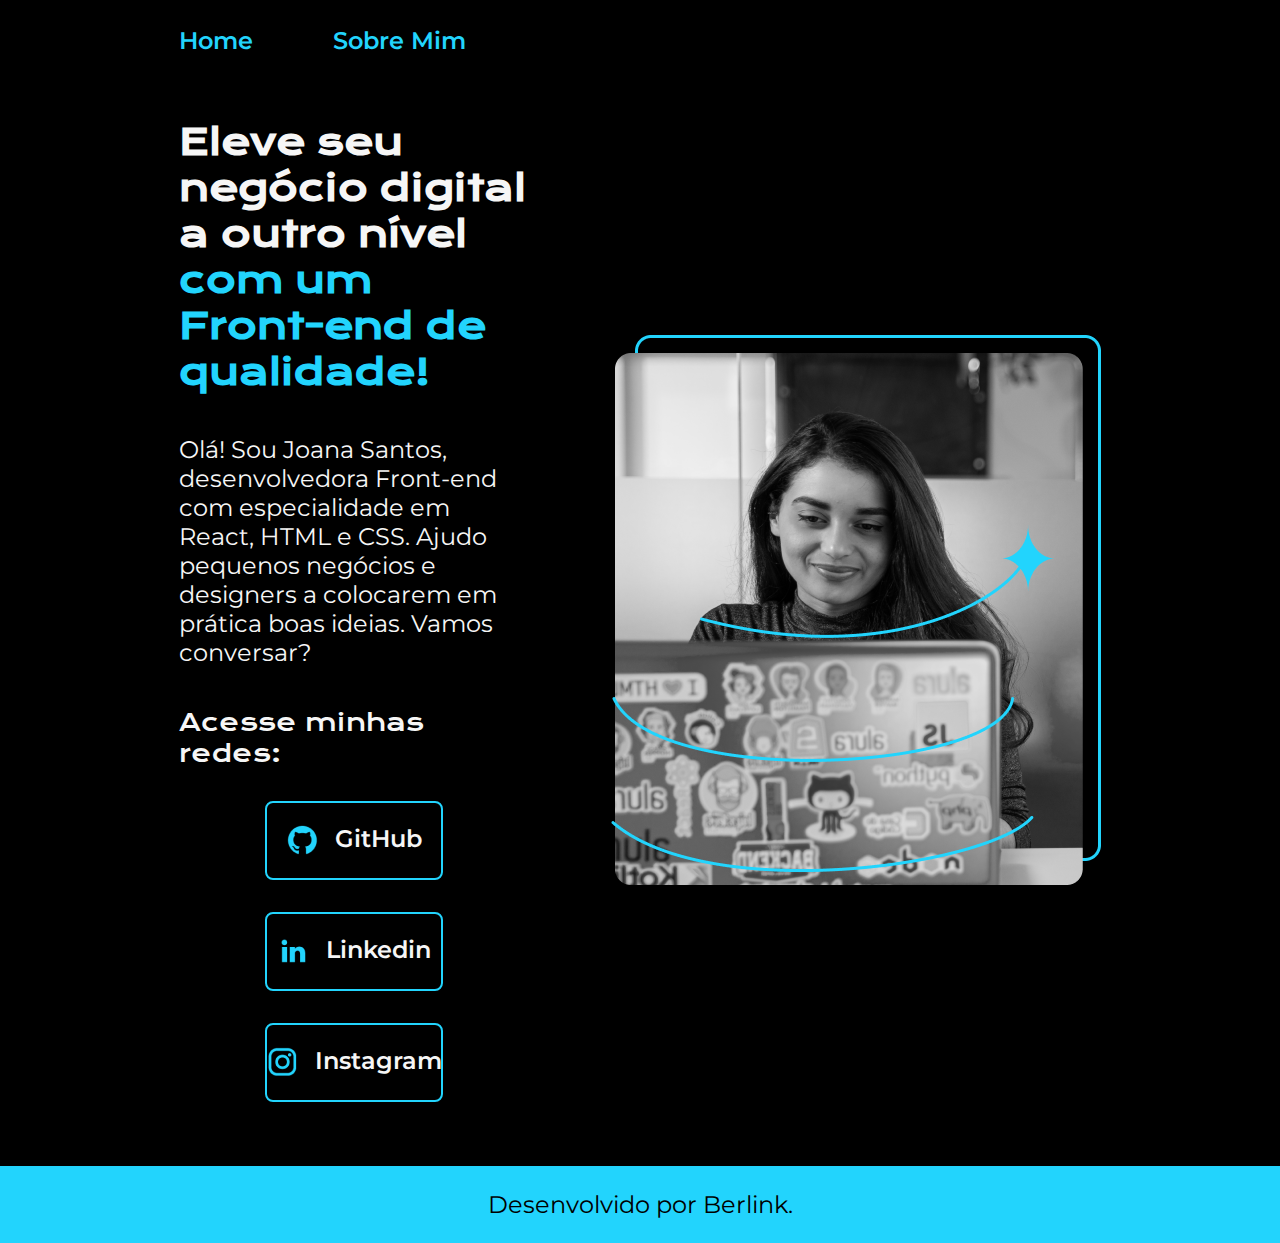
<file: index.html>
<!DOCTYPE html>
<html lang="pt-br">
<head>
    <meta charset="UTF-8">
    <meta http-equiv="X-UA-Compatible" content="IE=edge">
    <meta name="viewport" content="width=device-width, initial-scale=1.0">
    <title>Curso HTML e CSS</title>
    <link rel="stylesheet" href="styles/style.css">
</head>
<body>
    <header class="cabecalho">
        <nav class="cabecalho__menu">
            <a class="cabecalho__menu__link" href="index.html">Home</a>
            <a class="cabecalho__menu__link" href="about.html">Sobre Mim</a>
        </nav>
    </header>
    <main class="apresentacao">
        <section class="apresentacao__texto">
            <h1 class="apresentacao__texto__titulo">Eleve seu negócio digital a outro nível <strong class="titulo-destaque">com um Front-end de qualidade!</strong></h1>
            <p class="apresentacao__texto__paragrafo">Olá! Sou Joana Santos, desenvolvedora Front-end com especialidade em React, HTML e CSS. Ajudo pequenos negócios e designers a colocarem em prática boas ideias. Vamos conversar?</p>
            <div class="apresentacao__links">
                <h2 class="apresentacao__links__subtitulo">Acesse minhas redes:</h2>
                <a class="apresentacao__links__link" href="https://github.com/Linkber">
                    <img src="./assets/github.png" alt="Icone GitHub">
                    GitHub
                </a>
                
                <a class="apresentacao__links__link" href="https://www.linkedin.com/in/berlink-de-oliveira-4a718786/">
                    <img src="./assets/linkedin.png" alt="Icone Linkedin">
                    Linkedin
                </a>

                <a class="apresentacao__links__link" href="https://www.instagram.com/aluraonline">
                    <img src="./assets/instagram.png" alt="Icone Instagram">
                    Instagram
                </a>
                
            </div>
        </section>    
        <img class="apresentacao__imagem" src="./assets/imagem.png" alt="Foto Joana Santos programando">
    </main>
    <footer class="rodape">
        <p>Desenvolvido por Berlink.</p>
    </footer>
</body>
</html>
</file>
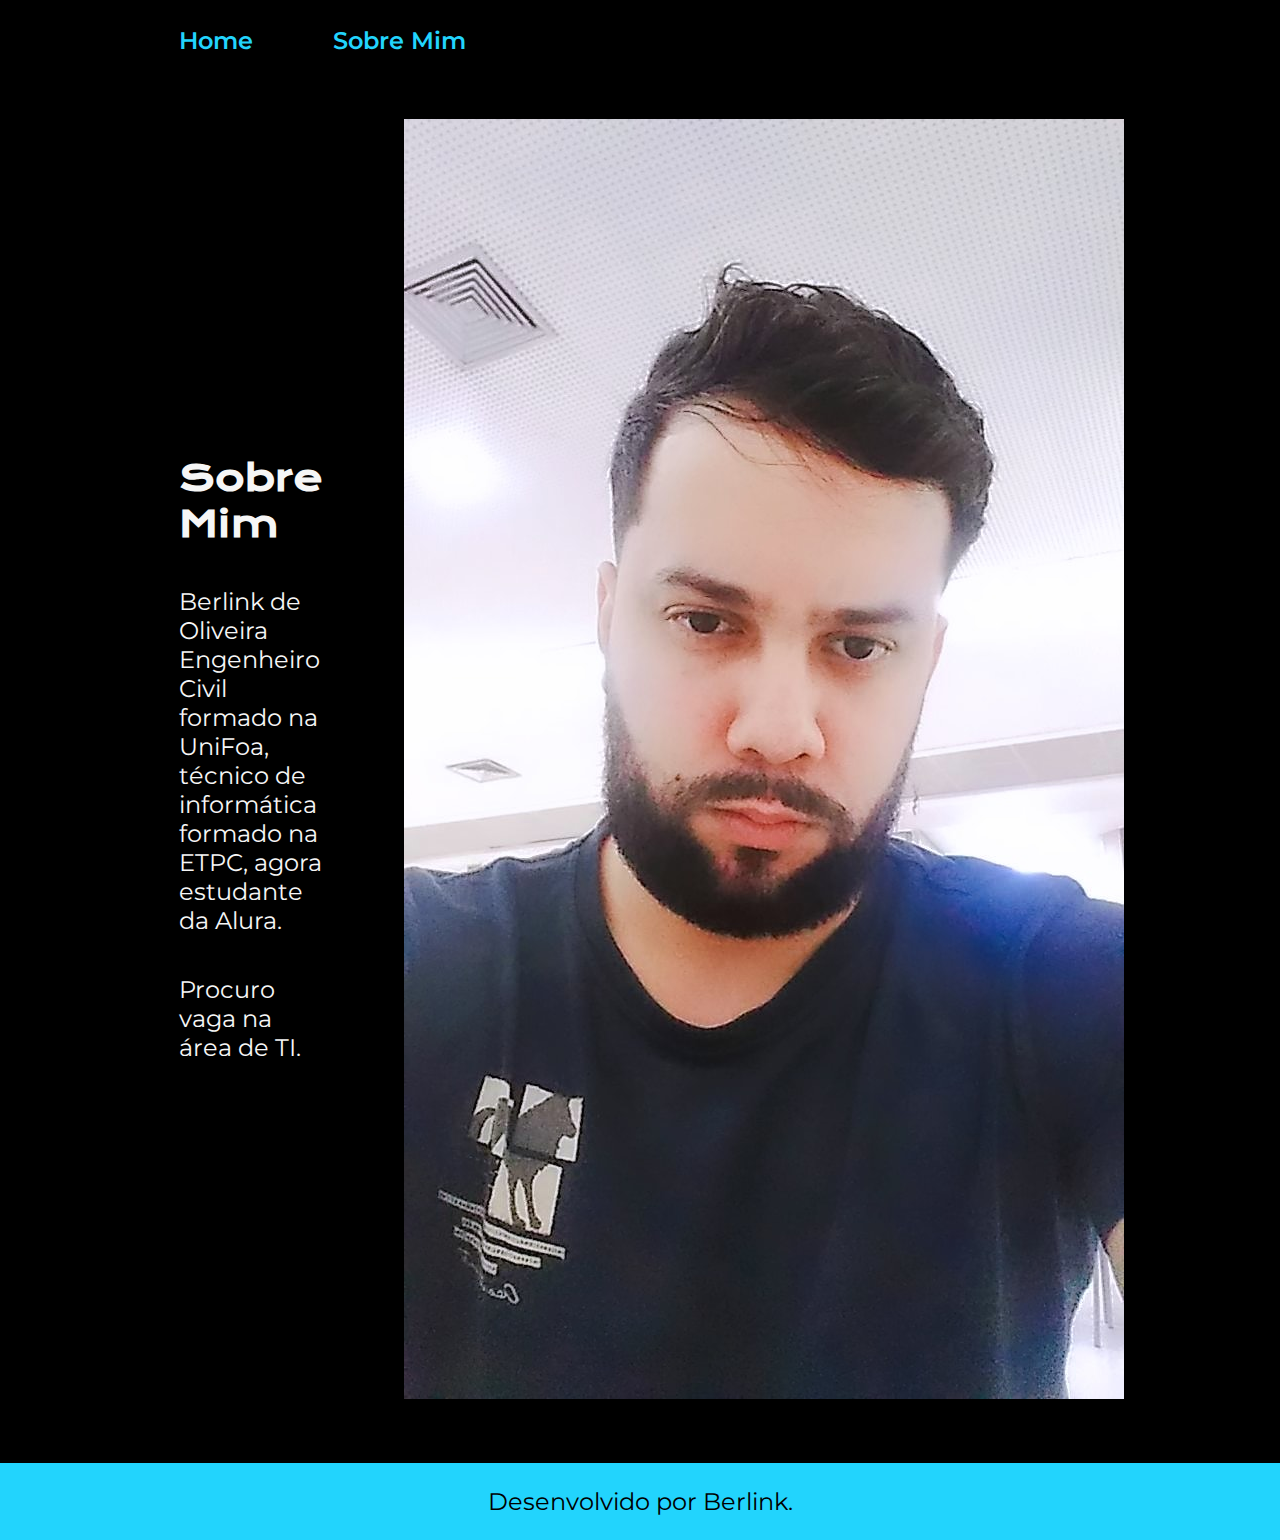
<file: about.html>
<!DOCTYPE html>
<html lang="pt-br">
<head>
    <meta charset="UTF-8">
    <meta http-equiv="X-UA-Compatible" content="IE=edge">
    <meta name="viewport" content="width=device-width, initial-scale=1.0">
    <title>Sobre Mim</title>
    <link rel="stylesheet" href="styles/style.css">
</head>
<body>
    <header class="cabecalho">
        <nav class="cabecalho__menu">
            <a class="cabecalho__menu__link" href="index.html">Home</a>
            <a class="cabecalho__menu__link" href="about.html">Sobre Mim</a>
        </nav>
    </header>
    <main class="apresentacao">
        <section class="apresentacao__texto">
            <h1 class="apresentacao__texto__titulo">Sobre Mim</h1>
            <p class="apresentacao__texto__paragrafo">Berlink de Oliveira Engenheiro Civil formado na UniFoa, técnico de informática formado na ETPC, agora estudante da Alura.</p>
            <p class="apresentacao__texto__paragrafo">Procuro vaga na área de TI.</p>
        </section>
        <img class="apresentacao__imagem" src="assets/berlink.jpg" alt="Foto do PAI">

    </main>
    <footer class="rodape">
        <p>Desenvolvido por Berlink.</p>
    </footer>
</body>
</html>
</file>
<file: styles/style.css>
@import url('https://fonts.googleapis.com/css2?family=Krona+One&family=Montserrat:wght@400;600&display=swap');

:root{
    --cor-principal: #000000;
    --cor-secundaria: #F6F6F6;
    --cor-terciaria: #22D4FD;
    --cor-hover: #272727;
    
    --fonte-principal: 'Krona One', sans-serif;
    --fonte-secundaria: 'Montserrat', sans-serif;
}

*{
    margin: 0;
    padding: 0;
}

.cabecalho{
    padding: 2% 0 0 14%;

}

.cabecalho__menu{
    display: flex;
    gap: 80px;
    
}

.cabecalho__menu__link{
    font-family: var(--fonte-secundaria);
    font-size: 1.5rem;
    font-weight: 600;
    color: var(--cor-terciaria);
    text-decoration: none;

}

body {
    box-sizing: border-box;
    background-color: var(--cor-principal);
    color: var(--cor-secundaria);
}

.titulo-destaque{
    color: var(--cor-terciaria);
}

.apresentacao {
    padding: 5% 14%; 
    display: flex;
    align-items: center;
    justify-content: space-between;
    gap: 82px;
}

.apresentacao__texto{
    width: 50%;
    display: flex;
    flex-direction: column;
    gap: 40px;
}
.apresentacao__texto__titulo{
    font-size: 2.25rem;
    font-family: var(--fonte-principal)
}

.apresentacao__texto__paragrafo{
    font-size: 1.5rem;
    font-family: var(--fonte-secundaria);    
}

.apresentacao__links{
    display: flex;
    justify-content: space-between;
    flex-direction: column;
    align-items: center;
    gap: 32px;
    
    
}

.apresentacao__links__subtitulo{
    font-family: var(--fonte-principal);
    font-weight: 400;
    font-size: 1.5rem;

}

.apresentacao__links__link{
    display: flex;
    justify-content: center;
    gap: 16px;
    border: 2px solid var(--cor-terciaria);
    width: 50%;
    text-align: center;
    border-radius: 8px;
    font-size: 1.5rem;
    font-weight: 600;
    text-decoration: none;
    padding: 21.5px 0;
    color: var(--cor-secundaria);
    font-family: var(--fonte-secundaria); 
}

.apresentacao__links__link:hover{
    background-color: var(--cor-hover);

}

.apresentacao__imagens{
    width: 50%;
    
}

.rodape{
    color: var(--cor-principal);
    background-color: var(--cor-terciaria);
    padding: 24px;
    text-align: center;
    font-family: var(--fonte-secundaria); 
    font-size: 1.5rem;
    font-weight: 400;  
    
}

@media(max-width:1200px){
    .cabecalho{
        padding: 10%;
          
    }

    .cabecalho__menu{
        justify-content: center;

    }

    .apresentacao{
        flex-direction: column-reverse;
        padding: 5%;
    }
   
    .apresentacao__texto{
        width: auto;

    }    
}
</file>
